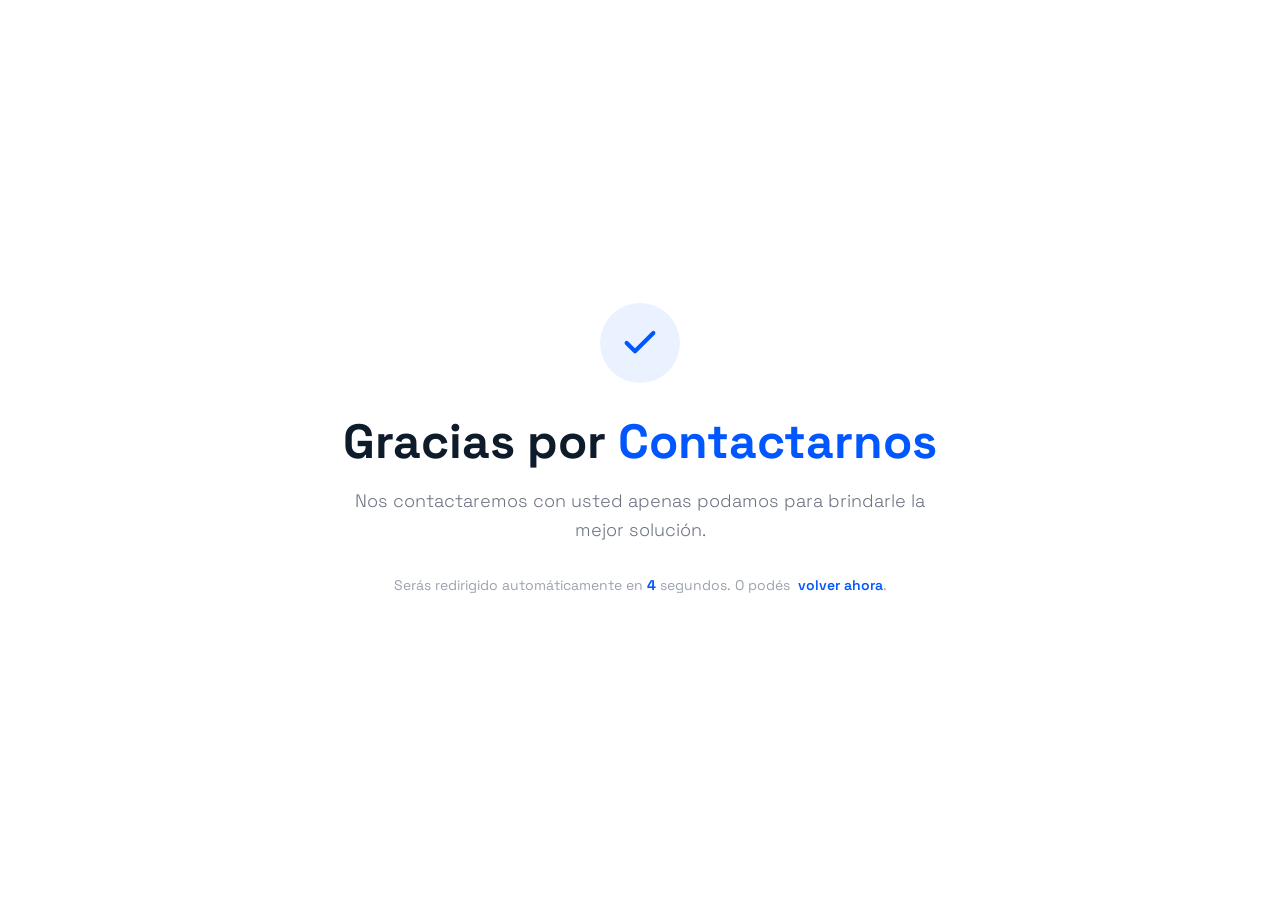
<file: gracias.html>
<!DOCTYPE html>
<html lang="es">
<head>
    <meta charset="UTF-8">
    <meta name="viewport" content="width=device-width, initial-scale=1.0">
    <title>¡Gracias por contactarnos! | Absolut Mobile</title>
    <meta name="robots" content="noindex, nofollow">
    <link rel="preconnect" href="https://fonts.googleapis.com">
    <link rel="preconnect" href="https://fonts.gstatic.com" crossorigin>
    <link href="https://fonts.googleapis.com/css2?family=Space+Grotesk:wght@300;400;500;600;700&display=swap" rel="stylesheet">
    <link rel="icon" type="image/png" sizes="32x32" href="assets/imgs/favicon.png">
    <style>
        * {
            margin: 0;
            padding: 0;
            box-sizing: border-box;
            font-family: "Space Grotesk", sans-serif;
        }

        body {
            background-color: #ffffff;
            color: #0d1b2a;
            height: 100vh;
            display: flex;
            align-items: center;
            justify-content: center;
            text-align: center;
            padding: 24px;
        }

        .gracias-contenedor {
            max-width: 600px;
            width: 100%;
            animation: aparecer 0.8s ease-out;
        }

        .icono-exito {
            width: 80px;
            height: 80px;
            background-color: rgba(0, 87, 255, 0.08);
            border-radius: 50%;
            display: flex;
            align-items: center;
            justify-content: center;
            margin: 0 auto 30px auto;
        }

        .icono-exito svg {
            width: 40px;
            height: 40px;
            stroke: #0057FF;
            stroke-width: 2.5;
            fill: none;
            stroke-linecap: round;
            stroke-linejoin: round;
        }

        h1 {
            font-size: 48px;
            font-weight: 700;
            margin-bottom: 16px;
            color: #0d1b2a;
            line-height: 1.2;
        }

        h1 span {
            color: #0057FF;
        }

        p {
            font-size: 18px;
            color: #6b7280;
            font-weight: 300;
            line-height: 1.6;
            margin-bottom: 30px;
        }

        .redireccion {
            font-size: 14px;
            color: #9ca3af;
            line-height: 1.6;
        }

        .contador {
            font-weight: 700;
            color: #0057FF;
        }

        .enlace-volver {
            color: #0057FF;
            text-decoration: none;
            font-weight: 600;
            transition: opacity 0.2s ease;
            margin-left: 4px;
        }

        .enlace-volver:hover {
            opacity: 0.8;
        }

        @keyframes aparecer {
            from {
                opacity: 0;
                transform: translateY(20px);
            }
            to {
                opacity: 1;
                transform: translateY(0);
            }
        }

        /* Responsividad para Tablets (pantallas medianas) */
        @media (max-width: 768px) {
            h1 {
                font-size: 40px;
            }
            p {
                font-size: 17px;
            }
            .icono-exito {
                width: 70px;
                height: 70px;
                margin-bottom: 24px;
            }
            .icono-exito svg {
                width: 35px;
                height: 35px;
            }
        }

        /* Responsividad para Móviles (pantallas chicas) */
        @media (max-width: 480px) {
            h1 {
                font-size: 32px;
            }
            p {
                font-size: 15px;
                margin-bottom: 24px;
            }
            .redireccion {
                font-size: 13px;
            }
        }
    </style>
</head>
<body>

    <div class="gracias-contenedor">
        <div class="icono-exito">
            <svg viewBox="0 0 24 24">
                <polyline points="20 6 9 17 4 12"></polyline>
            </svg>
        </div>
        <h1>Gracias por <span>Contactarnos</span></h1>
        <p>Nos contactaremos con usted apenas podamos para brindarle la mejor solución.</p>
        <div class="redireccion">
            Serás redirigido automáticamente en <span class="contador" id="contador">5</span> segundos.
            O podés <a href="index.html" class="enlace-volver">volver ahora</a>.
        </div>
    </div>

    <script>
        let segundos = 5;
        const contadorElemento = document.getElementById('contador');
        
        const intervalo = setInterval(() => {
            segundos--;
            contadorElemento.textContent = segundos;
            if (segundos <= 0) {
                clearInterval(intervalo);
                window.location.href = 'index.html';
            }
        }, 1000);
    </script>
</body>
</html>
</file>
